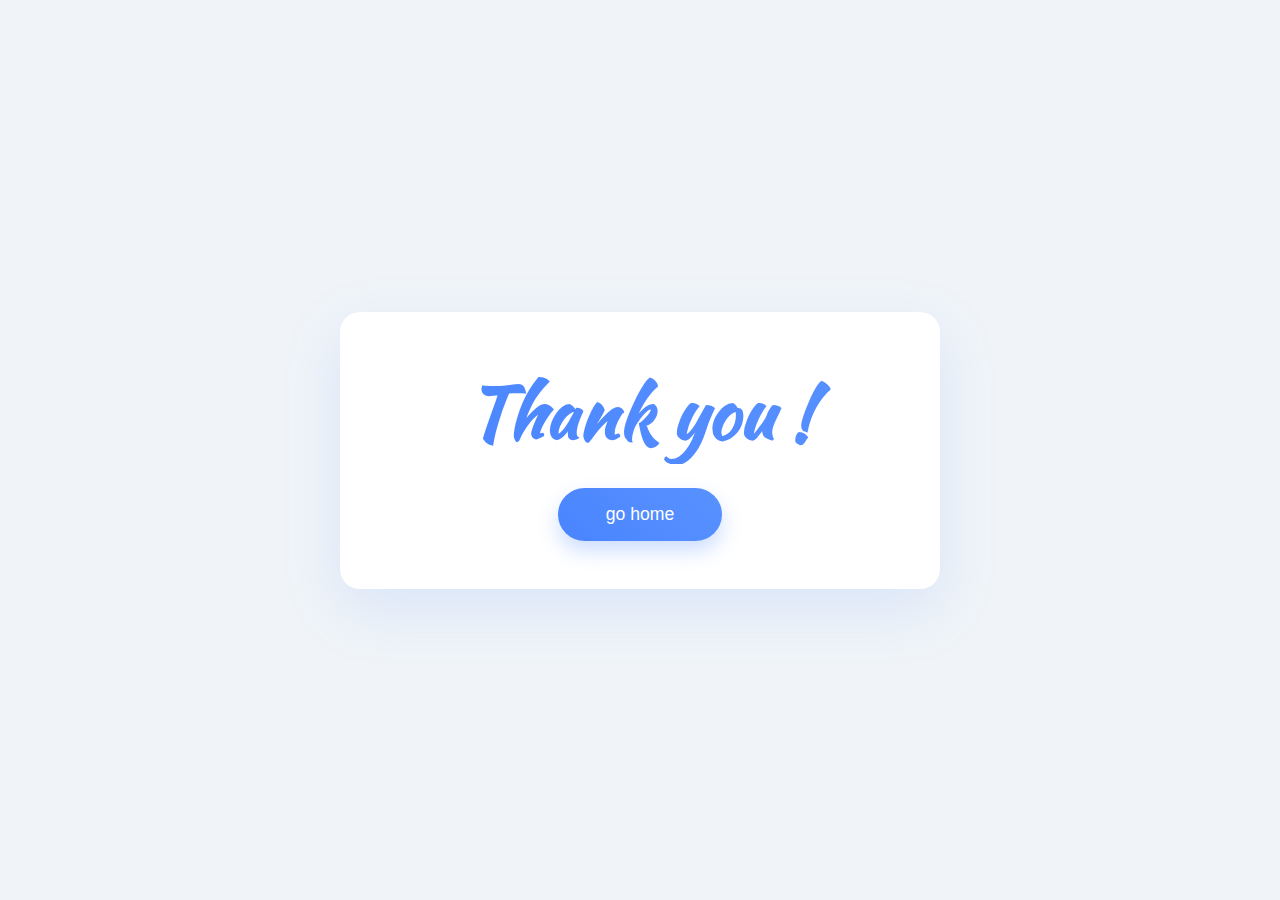
<file: thankyou.html>
<!DOCTYPE html>
<html lang="en">
<head>
    <meta charset="UTF-8">
    <meta name="viewport" content="width=device-width, initial-scale=1.0">
    <title>Thank you</title>
    <link href="https://fonts.googleapis.com/css2?family=Kaushan+Script&family=Source+Sans+Pro&display=swap" rel="stylesheet">
</head>
<style>
    * {
        box-sizing: border-box;
        margin: 0;
        padding: 0;
    }

    body {
        background: #f0f4f8;
        min-height: 100vh;
        display: flex;
        align-items: center;
        justify-content: center;
    }

    .content {
        background: white;
        padding: 3rem;
        border-radius: 20px;
        box-shadow: 0 20px 60px rgba(88, 146, 255, 0.15);
        width: 90%;
        max-width: 600px;
        text-align: center;
        animation: slideUp 0.8s ease-out;
    }

    .wrapper-1 {
        animation: fadeIn 1.5s ease-in;
    }

    h1 {
        font-family: 'Kaushan Script', cursive;
        font-size: 4.5em;
        background: linear-gradient(45deg, #4a84ff, #5892FF);
        -webkit-background-clip: text;
        -webkit-text-fill-color: transparent;
        margin-bottom: 1.5rem;
        animation: pulse 2s infinite;
    }

    .go-home {
        color: white;
        background: linear-gradient(45deg, #4a84ff, #5892FF);
        border: none;
        padding: 1rem 3rem;
        font-size: 1.1rem;
        border-radius: 50px;
        cursor: pointer;
        transition: all 0.3s ease;
        box-shadow: 0 10px 20px rgba(88, 146, 255, 0.3);
    }

    .go-home:hover {
        transform: translateY(-3px);
        box-shadow: 0 15px 30px rgba(88, 146, 255, 0.4);
    }

    @keyframes slideUp {
        from {
            opacity: 0;
            transform: translateY(30px);
        }
        to {
            opacity: 1;
            transform: translateY(0);
        }
    }

    @keyframes pulse {
        0% { transform: scale(1); }
        50% { transform: scale(1.03); }
        100% { transform: scale(1); }
    }

    @media (max-width: 600px) {
        .content {
            padding: 2rem;
        }
        h1 {
            font-size: 3em;
        }
    }
</style>

<body>
    <div class=content>
        <div class="wrapper-1">
          <div class="wrapper-2">
            <h1>Thank you !</h1>
            <a href="https://saveradar.vercel.app/">
            <button class="go-home">
              go home
            </button>
          </a>
          </div>
        </div>
      </div>
    
</body>
</html>
</file>
